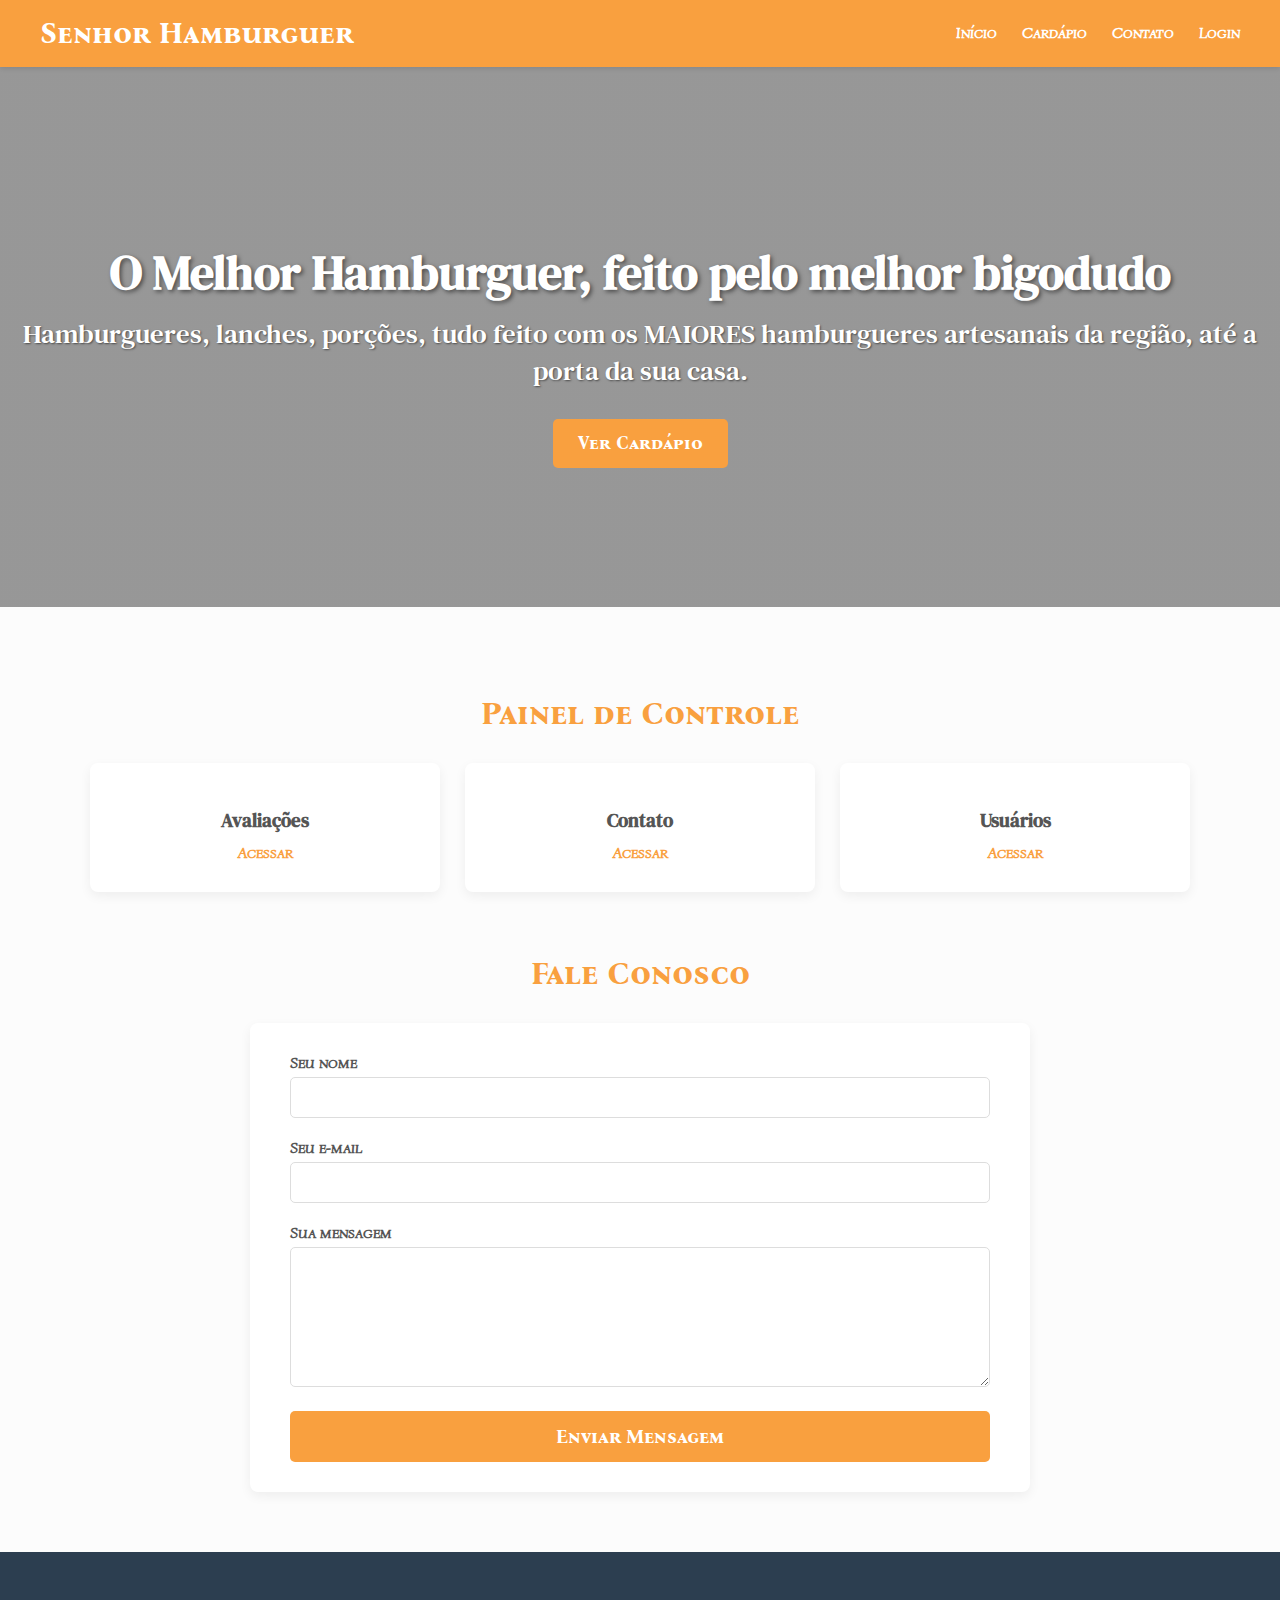
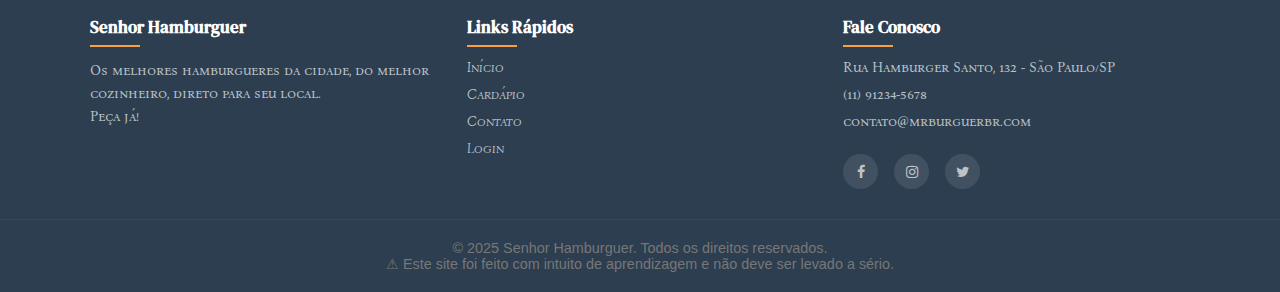
<file: index.html>
<!DOCTYPE html>
<html lang="pt-br">

<head>
      <meta charset="UTF-8">
      <meta name="viewport" content="width=device-width, initial-scale=1.0">
      <title>Senhor Hamburguer</title>
      <link rel="stylesheet" href="style.css">
      <link rel="preconnect" href="https://fonts.googleapis.com">
      <link rel="preconnect" href="https://fonts.gstatic.com" crossorigin>
      <link href="https://fonts.googleapis.com/css2?family=DM+Serif+Text:ital@0;1&display=swap" rel="stylesheet">
      <link rel="preconnect" href="https://fonts.googleapis.com">
      <link rel="preconnect" href="https://fonts.gstatic.com" crossorigin>
      <link href="https://fonts.googleapis.com/css2?family=Bona+Nova+SC:ital,wght@0,400;0,700;1,400&display=swap"
            rel="stylesheet">
      <link rel="stylesheet" href="https://cdnjs.cloudflare.com/ajax/libs/font-awesome/4.7.0/css/font-awesome.min.css">
</head>

<body>
      <header><a href="index.html" class="brand-logo">Senhor Hamburguer</a>
            <nav class="main-nav"><a href="index.html">Início</a><a href="cardapio.html">Cardápio</a><a
                        href="contato.html">Contato</a><a href="login.html" class="login-btn">Login</a></nav>
      </header>
      <main>
            <section id="hero">
                  <h1>O Melhor Hamburguer, feito pelo melhor bigodudo</h1>
                  <p>Hamburgueres, lanches, porções, tudo feito com os MAIORES hamburgueres artesanais da região, até a
                        porta da sua casa.</p>
                  <a href="cardapio.html" class="btn-primary">Ver Cardápio</a>
            </section>
            <div class="content-wrap">
                  <section id="dashboard">
                        <h2 class="section-title">Painel de Controle</h2>
                        <div class="dashboard-grid">
                              <div class="dashboard-card">
                                    <h3>Avaliações</h3><a href="#">Acessar</a>
                              </div>
                              <div class="dashboard-card">
                                    <h3>Contato</h3><a href="#footer-col">Acessar</a>
                              </div>
                              <div class="dashboard-card">
                                    <h3>Usuários</h3><a href="#">Acessar</a>
                              </div>
                        </div>
                  </section>
                  <br><br>
                  <section id="contact">
                        <h2 class="section-title">Fale Conosco</h2>
                        <form id="contactForm" class="contact-form" action="#" method="post">
                              <div class="form-group"><label for="nome">Seu nome</label><input type="text" id="nome"
                                          name="nome" required></div>
                              <div class="form-group"><label for="email">Seu e-mail</label><input type="email"
                                          id="email" name="email" required></div>
                              <div class="form-group"><label for="mensagem">Sua mensagem</label><textarea id="mensagem"
                                          name="mensagem" required></textarea></div><button type="submit"
                                    class="btn-primary">Enviar Mensagem</button>
                        </form>
                  </section>
            </div>
            <div class="toast-area" id="toastArea"></div>
      </main>
      <footer class="site-footer">
            <div class="footer-container">
                  <div class="footer-col">
                        <h4>Senhor Hamburguer</h4>
                        <p>Os melhores hamburgueres da cidade, do melhor cozinheiro, direto para seu local. <br> Peça já!</p>
                  </div>
                  <div class="footer-col">
                        <h4>Links Rápidos</h4>
                        <ul>
                              <li><a href="#hero">Início</a></li>
                              <li><a href="cardapio.html">Cardápio</a></li>
                              <li><a href="contato.html">Contato</a></li>
                              <li><a href="login.html">Login</a></li>
                        </ul>
                  </div>
                  <div class="footer-col">
                        <h4>Fale Conosco</h4>
                        <ul>
                              <li>Rua Hamburger Santo, 132 - São Paulo/SP</li>
                              <li>(11) 91234-5678</li>
                              <li>contato@mrburguerbr.com</li>
                        </ul>
                        <div class="social-links">
                              <a href="#" class="fa fa-facebook"></a>
                              <a href="#" class="fa fa-instagram"></a>
                              <a href="#" class="fa fa-twitter"></a>
                        </div>
                  </div>
            </div>
            <div class="footer-bottom">&copy; 2025 Senhor Hamburguer. Todos os direitos reservados.<br>&#9888; Este site
                  foi feito com intuito de aprendizagem e não deve ser levado a sério.</div>
      </footer>

            <script src="script.js"></script>
</body>

</html>
</file>
<file: style.css>
body {
      font-family: Arial, sans-serif;
      margin: 0;
      padding: 0;
      background-color: #fcfcfc;
      color: #333;
      /* Garante que o footer fique no final */
      display: flex;
      flex-direction: column;
      min-height: 100vh;
}

main {
      /* Permite que o main cresça e empurre o footer para baixo */
      flex-grow: 1;
}

/* --- Cabeçalho (Header) --- */
header {
      background-color: #f9a03f;
      /* Laranja principal do PDF */
      padding: 15px 40px;
      display: flex;
      justify-content: space-between;
      align-items: center;
      color: white;
      box-shadow: 0 2px 5px rgba(0, 0, 0, 0.1);
}

.brand-logo {
      font-size: 1.8em;
      font-family: "Bona Nova SC", serif;
      font-weight: 700;
      font-style: normal;
      font-weight: bold;
      text-decoration: none;
      color: white;
}

.main-nav {
      display: flex;
      align-items: center;
}

.main-nav a {
      color: white;
      text-decoration: none;
      font-family: "Bona Nova SC", serif;
      font-weight: 400;
      font-style: italic;
      font-weight: bold;
      margin-left: 25px;
      padding: 8px 0;
      border-bottom: 2px solid transparent;
      transition: border-bottom 0.3s;
}

.main-nav a:hover {
      border-bottom: 2px solid white;
}

.login-btn {
      background-color: #f9a03f;
      color: #f9a03f;
      padding: 8px 15px;
      text-decoration: none;
      font-weight: bold;
      margin-left: 25px;
      padding: 8px 15px;
      transition: background-color 0.3s, color 0.3s;
}

.login-btn:hover {
      background-color: white;
      border-radius: 5px;
      color: #f9a03f;
}

/* --- Botão Principal (CTA) --- */
.btn-primary {
      background-color: #f9a03f;
      color: white;
      padding: 14px 25px;
      text-decoration: none;
      border: none;
      border-radius: 5px;
      font-size: 1.1em;
      font-family: "Bona Nova SC", serif;
      font-weight: 700;
      font-weight: bold;
      cursor: pointer;
      transition: transform 0.2s, box-shadow 0.2s;
}

.btn-primary:hover {
      transform: translateY(-2px);
      box-shadow: 0 4px 10px rgba(0, 0, 0, 0.1);
}

/* --- Seção Hero (Página Inicial) --- */
#hero {
      background-image: linear-gradient(rgba(0, 0, 0, 0.4), rgba(0, 0, 0, 0.4)), url('https://th.bing.com/th/id/R.04f33b46f8bd9661476d573675f9b276?rik=2A0oEAKqZWhihA&pid=ImgRaw&r=0');
      background-size: cover;
      background-position: center bottom;
      height: 60vh;
      display: flex;
      flex-direction: column;
      justify-content: center;
      align-items: center;
      text-align: center;
      color: white;
      padding: 0 20px;
}

#hero h1 {
      font-family: "DM Serif Text", serif;
      font-weight: 700;
      font-style: normal;
      font-size: 3em;
      margin-bottom: 10px;
      text-shadow: 2px 2px 4px rgba(0, 0, 0, 0.5);
}

#hero p {
      font-family: "DM Serif Text", serif;
      font-weight: 400;
      font-style: normal;
      font-size: 1.7em;
      margin: 0 auto 30px auto;
      text-shadow: 1px 1px 2px rgba(0, 0, 0, 0.5);
}

/* --- Conteúdo Principal (Container) --- */
.content-wrap {
      max-width: 1100px;
      margin: 40px auto;
      padding: 20px;
}

.section-title {
      text-align: center;
      font-family: "Bona Nova SC", serif;
      font-weight: 700;
      font-style: normal;
      font-size: 2em;
      color: #f9a03f;
      margin-bottom: 30px;
}

/* --- Seção Dashboard (Estilo de Cartões) --- */
#dashboard .dashboard-grid {
      display: grid;
      grid-template-columns: repeat(auto-fit, minmax(200px, 1fr));
      gap: 25px;
}

.dashboard-card {
      background: white;
      border-radius: 8px;
      box-shadow: 0 4px 12px rgba(0, 0, 0, 0.06);
      padding: 30px 20px;
      text-align: center;
      transition: transform 0.2s, box-shadow 0.2s;
}

.dashboard-card:hover {
      transform: translateY(-5px);
      box-shadow: 0 6px 15px rgba(0, 0, 0, 0.1);
}

.dashboard-card h3 {
      font-family: "DM Serif Text", serif;
      font-weight: 700;
      font-style: normal;
      margin-top: 15px;
      margin-bottom: 10px;
      color: #555;
}

.dashboard-card a {
      color: #f9a03f;
      font-family: "Bona Nova SC", serif;
      font-weight: 400;
      font-style: italic;
      text-decoration: none;
      font-weight: bold;
}

/* --- Seção Cardápio (Estilo de Lista/Tabela) --- */
#menu .menu-container {
      background: white;
      border-radius: 8px;
      box-shadow: 0 4px 12px rgba(0, 0, 0, 0.06);
      overflow: hidden;
}

.menu-header {
      display: grid;
      grid-template-columns: 80px 1fr 2fr 150px;
      background: #f9a03f;
      color: white;
      padding: 15px 20px;
      font-family: "Bona Nova SC", serif;
      font-weight: 400;
      font-weight: bold;
      align-items: center;
}

.menu-item {
      display: grid;
      grid-template-columns: 80px 1fr 2fr 150px;
      padding: 15px 20px;
      align-items: center;
      border-bottom: 1px solid #f0f0f0;
}

.menu-item:last-child {
      border-bottom: none;
}

.menu-item img {
      width: 60px;
      height: 60px;
      border-radius: 5px;
      object-fit: cover;
}

.menu-item h4 {
      margin: 0;
      font-family: "Bona Nova SC", serif;
      font-weight: 700;
      font-style: normal;
      font-size: 1.1em;
      color: #444;
}

.menu-item p {
      margin: 0;
      font-family: "Bona Nova SC", serif;
      font-weight: 400;
      font-style: normal;
      color: #777;
      font-size: 0.9em;
}

.menu-item .actions .btn-action {
      padding: 8px 12px;
      text-decoration: none;
      font-family: "Bona Nova SC", serif;
      font-weight: 400;
      font-style: normal;
      border-radius: 5px;
      font-size: 0.9em;
      margin-left: 5px;
}

.btn-edit {
      background-color: #3498db;
      color: white;
}

.btn-delete {
      background-color: #e74c3c;
      color: white;
}

/* --- Seção Fale Conosco (Formulário) --- */
#contact .contact-form {
      max-width: 700px;
      margin: 0 auto;
      background: white;
      padding: 30px 40px;
      border-radius: 8px;
      box-shadow: 0 4px 12px rgba(0, 0, 0, 0.06);
}

.form-group {
      margin-bottom: 20px;
}

.form-group label {
      display: block;
      margin-bottom: 5px;
      font-family: "Bona Nova SC", serif;
      font-weight: 400;
      font-style: italic;
      font-weight: bold;
      color: #555;
}

.form-group input[type="text"],
.form-group input[type="email"],
.form-group textarea {
      width: 100%;
      padding: 12px;
      border: 1px solid #ddd;
      border-radius: 5px;
      box-sizing: border-box;
}

.form-group textarea {
      height: 140px;
      resize: vertical;
}

.btn-primary[type="submit"] {
      width: 100%;
      font-family: "Bona Nova SC", serif;
      font-weight: 700;
      font-style: normal;
      font-size: 1.2em;
}

/* --- NOVO FOOTER (Rodapé) --- */
.site-footer {
      background-color: #2c3e50;
      /* Um cinza-azulado escuro */
      color: #bdc3c7;
      /* Cinza claro para texto */
      padding-top: 40px;
      font-size: 0.9em;
}

.footer-container {
      max-width: 1100px;
      margin: 0 auto;
      padding: 0 20px;
      display: flex;
      flex-wrap: wrap;
      /* Para responsividade */
      justify-content: space-between;
      gap: 30px;
      /* Espaço entre as colunas */
}

.footer-col {
      flex: 1;
      /* Permite que as colunas cresçam */
      min-width: 220px;
      /* Largura mínima para quebra de linha */
}

.footer-col h4 {
      color: white;
      font-family: "DM Serif Text", serif;
      font-weight: 700;
      font-style: normal;
      font-size: 1.2em;
      margin-bottom: 20px;
      position: relative;
}

/* Linha laranja abaixo dos títulos do footer */
.footer-col h4::after {
      content: ' ';
      width: 50px;
      height: 2px;
      background-color: #f9a03f;
      position: absolute;
      left: 0;
      bottom: -8px;
}

.footer-col p {
      line-height: 1.6;
      font-family: "Bona Nova SC", serif;
      font-weight: 400;
      font-style: normal;
}

.footer-col ul {
      list-style: none;
      font-family: "Bona Nova SC", serif;
      font-weight: 400;
      font-style: normal;
      padding: 0;
}

.footer-col ul li {
      font-family: "Bona Nova SC", serif;
      font-weight: 400;
      font-style: normal;
      margin-bottom: 10px;
}

.footer-col ul li a {
      color: #bdc3c7;
      text-decoration: none;
      font-family: "Bona Nova SC", serif;
      font-weight: 400;
      font-style: italic;
      transition: color 0.3s, padding-left 0.3s;
}

.footer-col ul li a:hover {
      color: #f9a03f;
      padding-left: 5px;
}

.social-links {
      padding-top: 10px;
      gap: 1rem;
      display: flex;
}

.social-links a {
      display: flex;
      align-items: center;
      justify-content: center;
      width: 35px;
      height: 35px;
      background: rgba(255, 255, 255, 0.1);
      border-radius: 50%;
      color: #bdc3c7;
      text-decoration: none;
      transition: all 0.3s ease;
}

.social-links a:hover {
      background-color: #f9a03f;
      color: white;
      transform: translateY(-3px), color 0.3s;
}

.footer-bottom {
      text-align: center;
      padding: 20px 0;
      margin-top: 30px;
      border-top: 1px solid #444;
      color: #777;
}

/* --- Fontes Personalizadas --- */
.dm-serif-text-regular {
      font-family: "DM Serif Text", serif;
      font-weight: 400;
      font-style: normal;
}

.dm-serif-text-regular-italic {
      font-family: "DM Serif Text", serif;
      font-weight: 400;
      font-style: italic;
}

.dm-serif-text-regular-bold {
      font-family: "DM Serif Text", serif;
      font-weight: 700;
      font-style: normal;
}

.bona-nova-sc-regular {
      font-family: "Bona Nova SC", serif;
      font-weight: 400;
      font-style: normal;
}

.bona-nova-sc-bold {
      font-family: "Bona Nova SC", serif;
      font-weight: 700;
      font-style: normal;
}

.bona-nova-sc-regular-italic {
      font-family: "Bona Nova SC", serif;
      font-weight: 400;
      font-style: italic;
}

/* --- CSS do Toast --- */

.toast-area {
      position: fixed;
      left: 50%;
      transform: translateX(-50%);
      bottom: 24px;
      display: flex;
      flex-direction: column;
      gap: 8px;
      z-index: 9999;
      pointer-events: none;
      width: calc(100% - 40px);
      max-width: 420px;
}

.toast {
      pointer-events: auto;
      background: #f9a03f;
      color: #fff;
      padding: 12px 14px;
      border-radius: 10px;
      box-shadow: 0 10px 30px rgba(2, 6, 23, .25);
      display: flex;
      align-items: center;
      gap: 10px;
      overflow: hidden;
      position: relative;
      transform-origin: bottom center;
}

.toast .icon {
      font-size: 1.25rem;
}

.toast .msg {
      flex: 1;
      font-family: "DM Serif Text", serif;
      font-weight: 400;
      font-style: normal;
      font-size: 0.95rem;
}

.progress {
      position: absolute;
      left: 0;
      bottom: 0;
      height: 4px;
      width: 100%;
}

.progress>.bar {
      height: 100%;
      width: 100%;
      background: #b4722d;
      transform-origin: left;
}

.toast-enter {
      animation: toast-in .22s ease;
}

@keyframes toast-in {
      from {
            transform: translateY(12px) scale(.98);
            opacity: 0;
      }

      to {
            transform: translateY(0) scale(1);
            opacity: 1;
      }
}

.toast-exit {
      animation: toast-out .18s ease forwards;
}

@keyframes toast-out {
      to {
            transform: translateY(8px) scale(.98);
            opacity: 0;
            height: 0;
            margin: 0;
            padding: 0;
      }
}
</file>
